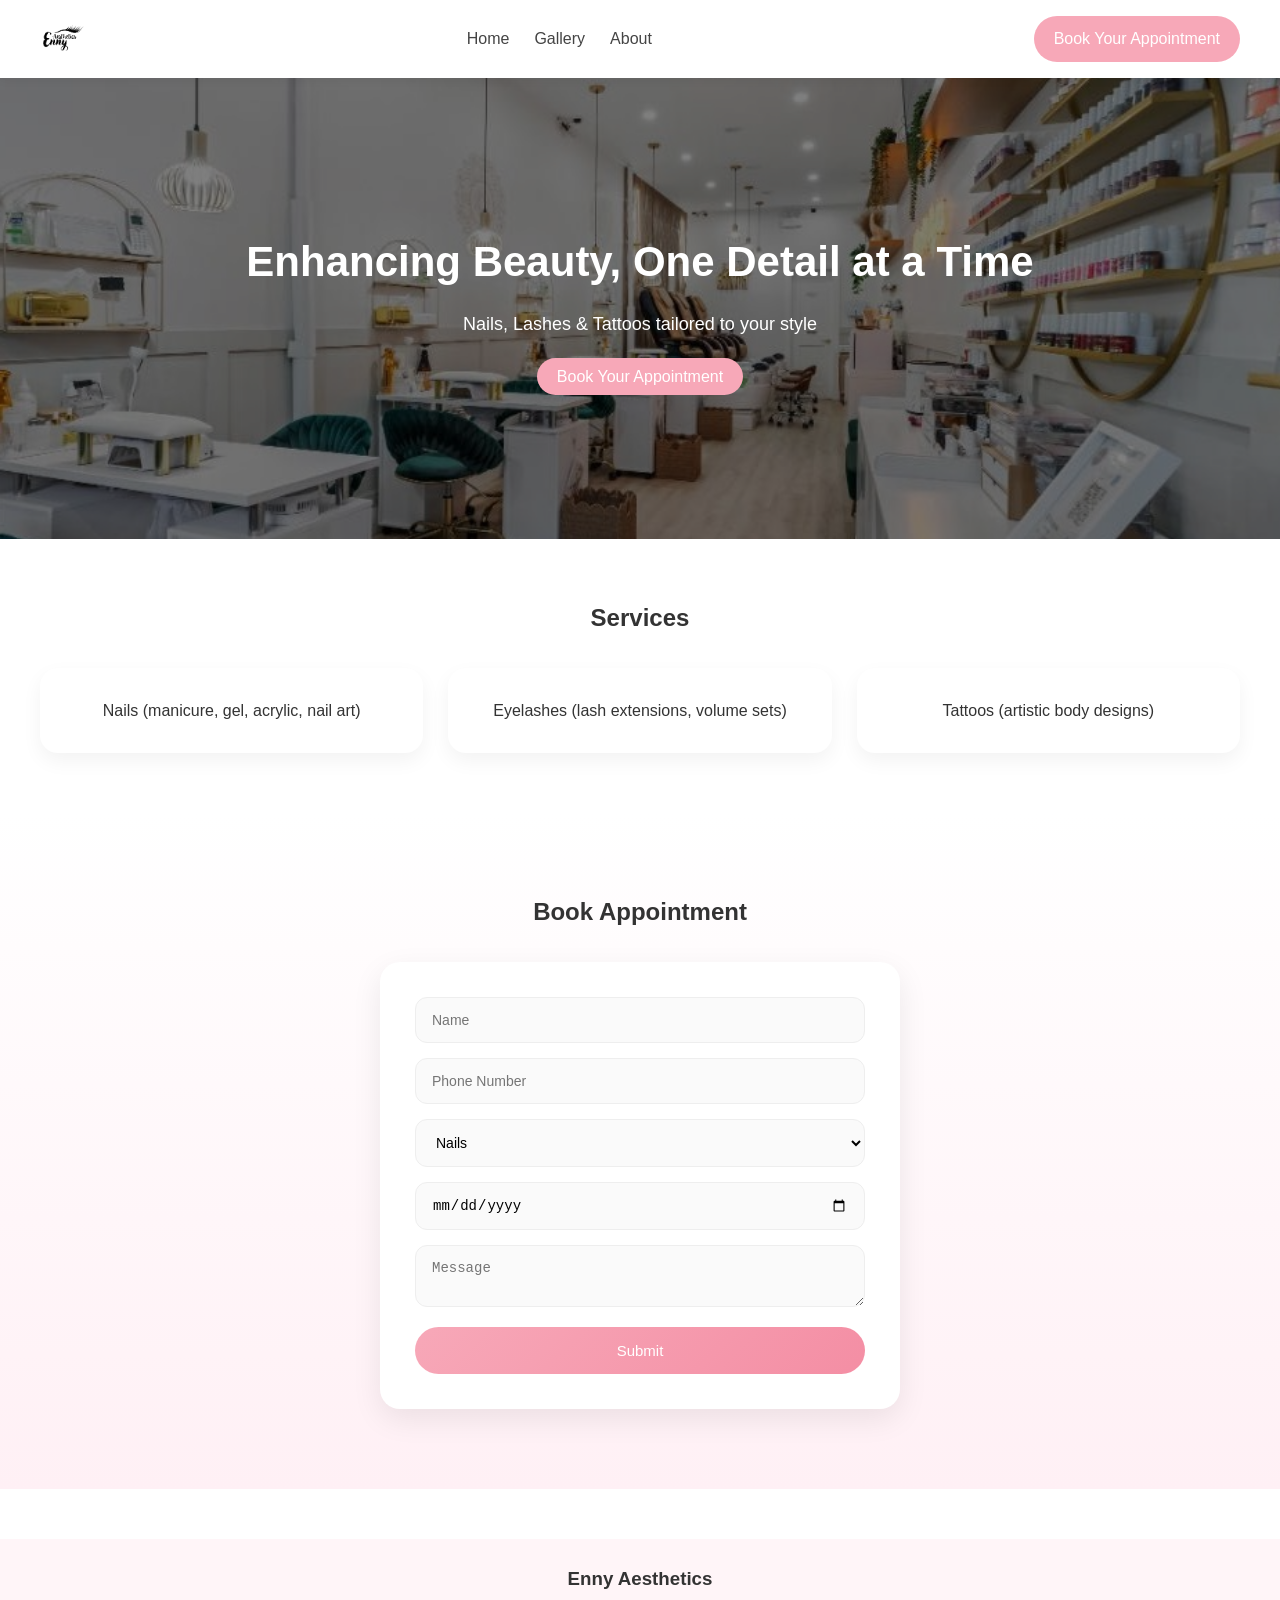
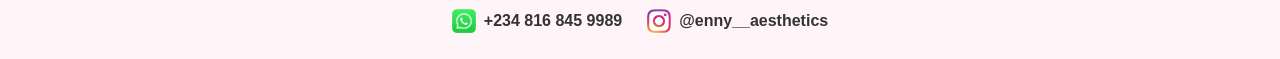
<file: index.html>
<!DOCTYPE html>
<html lang="en">
<head>
<meta charset="UTF-8">
<meta name="viewport" content="width=device-width, initial-scale=1.0">
<title>Enny Aesthetics</title>
<link rel="stylesheet" href="styles.css">
</head>

<body>

<header>
  <nav class="navbar">
    <img src="logo.png" class="logo" />
    <ul>
      <li><a href="/">Home</a></li>
      <li><a href="/gallery.html">Gallery</a></li>
      <li><a href="/about.html">About</a></li>
    </ul>
    <a href="#booking" class="cta">Book Your Appointment </a>
  </nav>
</header>

<section class="hero">
  <h1>Enhancing Beauty, One Detail at a Time</h1>
  <p>Nails, Lashes & Tattoos tailored to your style</p>
  <a href="#booking" style="text-decoration: none;" class="cta">Book Your Appointment</a>
</section>

<section class="services">
  <h2>Services</h2>
  <div class="grid">
    <div class="card">Nails (manicure, gel, acrylic, nail art)</div>
    <div class="card">Eyelashes (lash extensions, volume sets)</div>
    <div class="card">Tattoos (artistic body designs)</div>
  </div>
</section>

<section id="booking" class="booking">
  <h2>Book Appointment</h2>
  <form id="bookingForm">
    <input type="text" id="name" placeholder="Name" required>
    <input type="tel" id="phone" placeholder="Phone Number" required>

    <select id="service">
      <option>Nails</option>
      <option>Eyelashes</option>
      <option>Tattoos</option>
    </select>

    <input type="date" id="date">
    <textarea id="message" placeholder="Message"></textarea>

    <button type="submit">Submit</button>
  </form>
</section>

<footer class="footer">
  <h3>Enny Aesthetics</h3>

  <div class="socials">
    <a href="https://wa.me/2348168459989" target="_blank">
      <img src="icons/whatsapp.png" class="social-icon">
      <span><b>+234 816 845 9989</b></span>
    </a>

    <a href="https://instagram.com/enny__aesthetics" target="_blank">
      <img src="icons/instagram.png" class="social-icon">
      <span><b>@enny__aesthetics</b></span>
    </a>
  </div>

</footer>
</body>
</html>
</file>
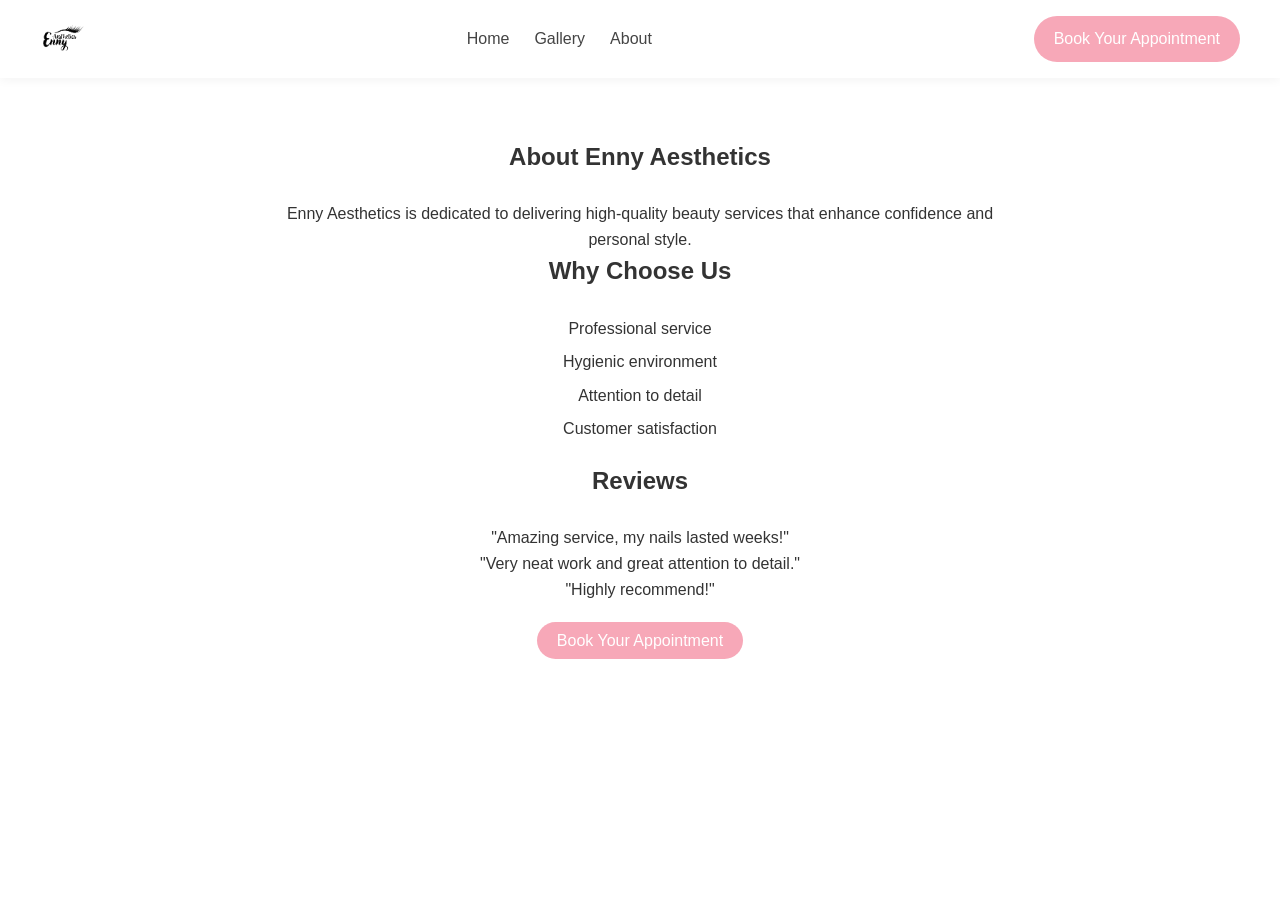
<file: about.html>
<!DOCTYPE html>
<html lang="en">
<head>
<meta charset="UTF-8">
<meta name="viewport" content="width=device-width, initial-scale=1.0">
<title>About</title>
<link rel="stylesheet" href="styles.css">
</head>

<body>

<nav class="navbar">
  <img src="logo.png" class="logo" />

  <ul>
    <li><a href="/">Home</a></li>
    <li><a href="/gallery.html">Gallery</a></li>
    <li><a href="/about.html">About</a></li>
  </ul>

  <a href="/#booking" class="cta">Book Your Appointment</a>
</nav>

<section class="about">
<h1>About Enny Aesthetics</h1>

<p>
Enny Aesthetics is dedicated to delivering high-quality beauty services
that enhance confidence and personal style.
</p>

<h2>Why Choose Us</h2>
<ul>
<li>Professional service</li>
<li>Hygienic environment</li>
<li>Attention to detail</li>
<li>Customer satisfaction</li>
</ul>

<h2>Reviews</h2>
<p>"Amazing service, my nails lasted weeks!"</p>
<p>"Very neat work and great attention to detail."</p>
<p>"Highly recommend!"</p>
<br>
<a href="/#booking" style="text-decoration: none; " id="abtbookn" class="cta">Book Your Appointment</a>

</section>

</body>
</html>
</file>
<file: styles.css>
/* Reset */
* {
  margin: 0;
  padding: 0;
  box-sizing: border-box;
}

/* Fonts & Base */
body {
  font-family: "Segoe UI", Tahoma, sans-serif;
  background: #ffffff;
  color: #333;
  line-height: 1.6;
}

/* Navbar */
.navbar {
  display: flex;
  justify-content: space-between;
  align-items: center;
  padding: 18px 40px;
  background: white;
  box-shadow: 0 2px 10px rgba(0,0,0,0.05);
  position: sticky;
  top: 0;
  z-index: 1000;
}

.navbar ul {
  display: flex;
  gap: 25px;
  list-style: none;
}

.navbar a {
  text-decoration: none;
  color: #444;
  font-weight: 500;
}

.logo {
  height: 45px;
}

/* CTA Button */
.cta {
  background: #f7a8b8;
  color: white !important;
  padding: 10px 20px;
  border-radius: 999px;
  transition: 0.3s;
  font-weight: 500;
}

.cta:hover {
  background: #f48ea4;
  transform: translateY(-1px);
}

/* Hero */
.hero {
  text-align: center;
  padding: 150px 20px 150px;
  background-image: linear-gradient(
      rgba(0, 0, 0, 0.5),
      rgba(0, 0, 0, 0.5)
    ),
    url("bg/main.png");
  background-size: cover;
  background-position: center;
  color: white;
}

.hero h1 {
  font-size: 42px;
  margin-bottom: 15px;
}

.hero p {
  font-size: 18px;
  margin-bottom: 25px;
  color: #ffffff;
}

/* Sections */
section {
  padding: 60px 40px;
}

h1, h2 {
  text-align: center;
  margin-bottom: 25px;
}

/* Services */
.services .grid {
  display: grid;
  grid-template-columns: repeat(auto-fit, minmax(220px,1fr));
  gap: 25px;
  margin-top: 30px;
}

.card {
  background: #fff;
  padding: 30px;
  border-radius: 18px;
  text-align: center;
  box-shadow: 0 8px 20px rgba(0,0,0,0.05);
  transition: 0.3s;
}

.card:hover {
  transform: translateY(-5px);
}


/* Booking */
.booking {
  background: linear-gradient(to bottom, #fff, #fff0f5);
  padding: 80px 20px;
}

.booking h2 {
  margin-bottom: 30px;
}

.booking form {
  max-width: 520px;
  margin: auto;
  background: white;
  padding: 35px;
  border-radius: 20px;
  box-shadow: 0 10px 30px rgba(0,0,0,0.08);
  display: flex;
  flex-direction: column;
  gap: 15px;
}
.booking input,
.booking select,
.booking textarea {
  padding: 14px 16px;
  border-radius: 12px;
  border: 1px solid #eee;
  font-size: 14px;
  background: #fafafa;
  transition: 0.2s;
}

.booking input:focus,
.booking select:focus,
.booking textarea:focus {
  outline: none;
  border-color: #f7a8b8;
  background: white;
}

.booking button {
  background: linear-gradient(135deg, #f7a8b8, #f48ea4);
  color: white;
  border: none;
  padding: 15px;
  border-radius: 999px;
  font-size: 15px;
  font-weight: 500;
  cursor: pointer;
  transition: 0.25s;
  margin-top: 5px;
}

.booking button:hover {
  transform: translateY(-2px);
  box-shadow: 0 8px 18px rgba(244,142,164,0.35);
}

/* Gallery */
.gallery {
  display: grid;
  grid-template-columns: repeat(auto-fit, minmax(220px,1fr));
  gap: 15px;
  margin-top: 20px;
}

.gallery img {
  width: 100%;
  border-radius: 16px;
  transition: 0.3s;
  box-shadow: 0 4px 12px rgba(0,0,0,0.08);
}

.gallery img:hover {
  transform: scale(1.03);
}

/* About */
.about {
  max-width: 800px;
  margin: auto;
  text-align: center;
}

.about ul {
  list-style: none;
  margin: 20px 0;
}

.about li {
  margin: 8px 0;
}

/* Footer */
footer {
  background: #fff5f8;
  padding: 25px;
  text-align: center;
  margin-top: 50px;
}

.socials {
  display: flex;
  justify-content: center;
  gap: 25px;
  margin-top: 15px;
  flex-wrap: wrap;
}

.socials a {
  display: flex;
  align-items: center;
  gap: 8px;
  text-decoration: none;
  color: #333;
}

.social-icon {
  width: 24px;
  height: 24px;
}

.logo {
  width: 10%;
  height: auto;
}

/* ---------- MOBILE FIRST ---------- */

@media (max-width: 768px) {
  .navbar {
    padding: 8px 12px;
  }

  .logo {
    height: 40px;
  }

  .nav-links {
    gap: 10px;
  }

  .nav-links a {
    font-size: 12px;
    font-weight: 500;
  }

  .cta {
    padding: 5px 10px;
    font-size: 11px;
  }

  /* Hero */
  .hero {
    padding: 60px 15px 40px;
  }

  .hero h1 {
    font-size: 26px;
    line-height: 1.3;
  }

  .hero p {
    font-size: 15px;
  }

  /* Sections */
  section {
    padding: 45px 15px;
  }

  /* Services */
  .services .grid {
    grid-template-columns: 1fr;
  }

  /* Booking form */
  .booking form {
    padding: 20px;
    border-radius: 16px;
  }

  .booking input,
  .booking select,
  .booking textarea {
    font-size: 14px;
    padding: 12px;
  }

  .booking button {
    padding: 13px;
    font-size: 14px;
  }

  /* Gallery */
  .gallery {
  display: grid;
  grid-template-columns: repeat(auto-fit, minmax(160px, 1fr));
  gap: 12px;
}

  /* About */
  .about {
    padding: 0 10px;
  }

  /* Footer */
  .socials {
    flex-direction: column;
    gap: 12px;
  }

}
@media (max-width: 480px) {
  .hero h1 {
    font-size: 22px;
  }

  .cta {
    padding: 9px 16px;
    font-size: 13px;
  }

  .gallery {
    grid-template-columns: 1fr 1fr;
  }
}
body {
  overflow-x: hidden;
}

.logo {
  height: 45px;
  width: auto;
  object-fit: contain;
}

.navbar {
  display: flex;
  justify-content: space-between;
  align-items: center;
  padding: 16px 40px;
  background: white;
  box-shadow: 0 2px 10px rgba(0,0,0,0.05);
}

.navbar ul {
  display: flex;
  gap: 25px;
  list-style: none;
  align-items: center;
}

@media (max-width: 480px) {
  .hero h1 {
    font-size: 22px;
  }

  .cta {
    padding: 9px 16px;
    font-size: 13px;
  }

  .gallery {
    grid-template-columns: 1fr 1fr;
  }
}
</file>
